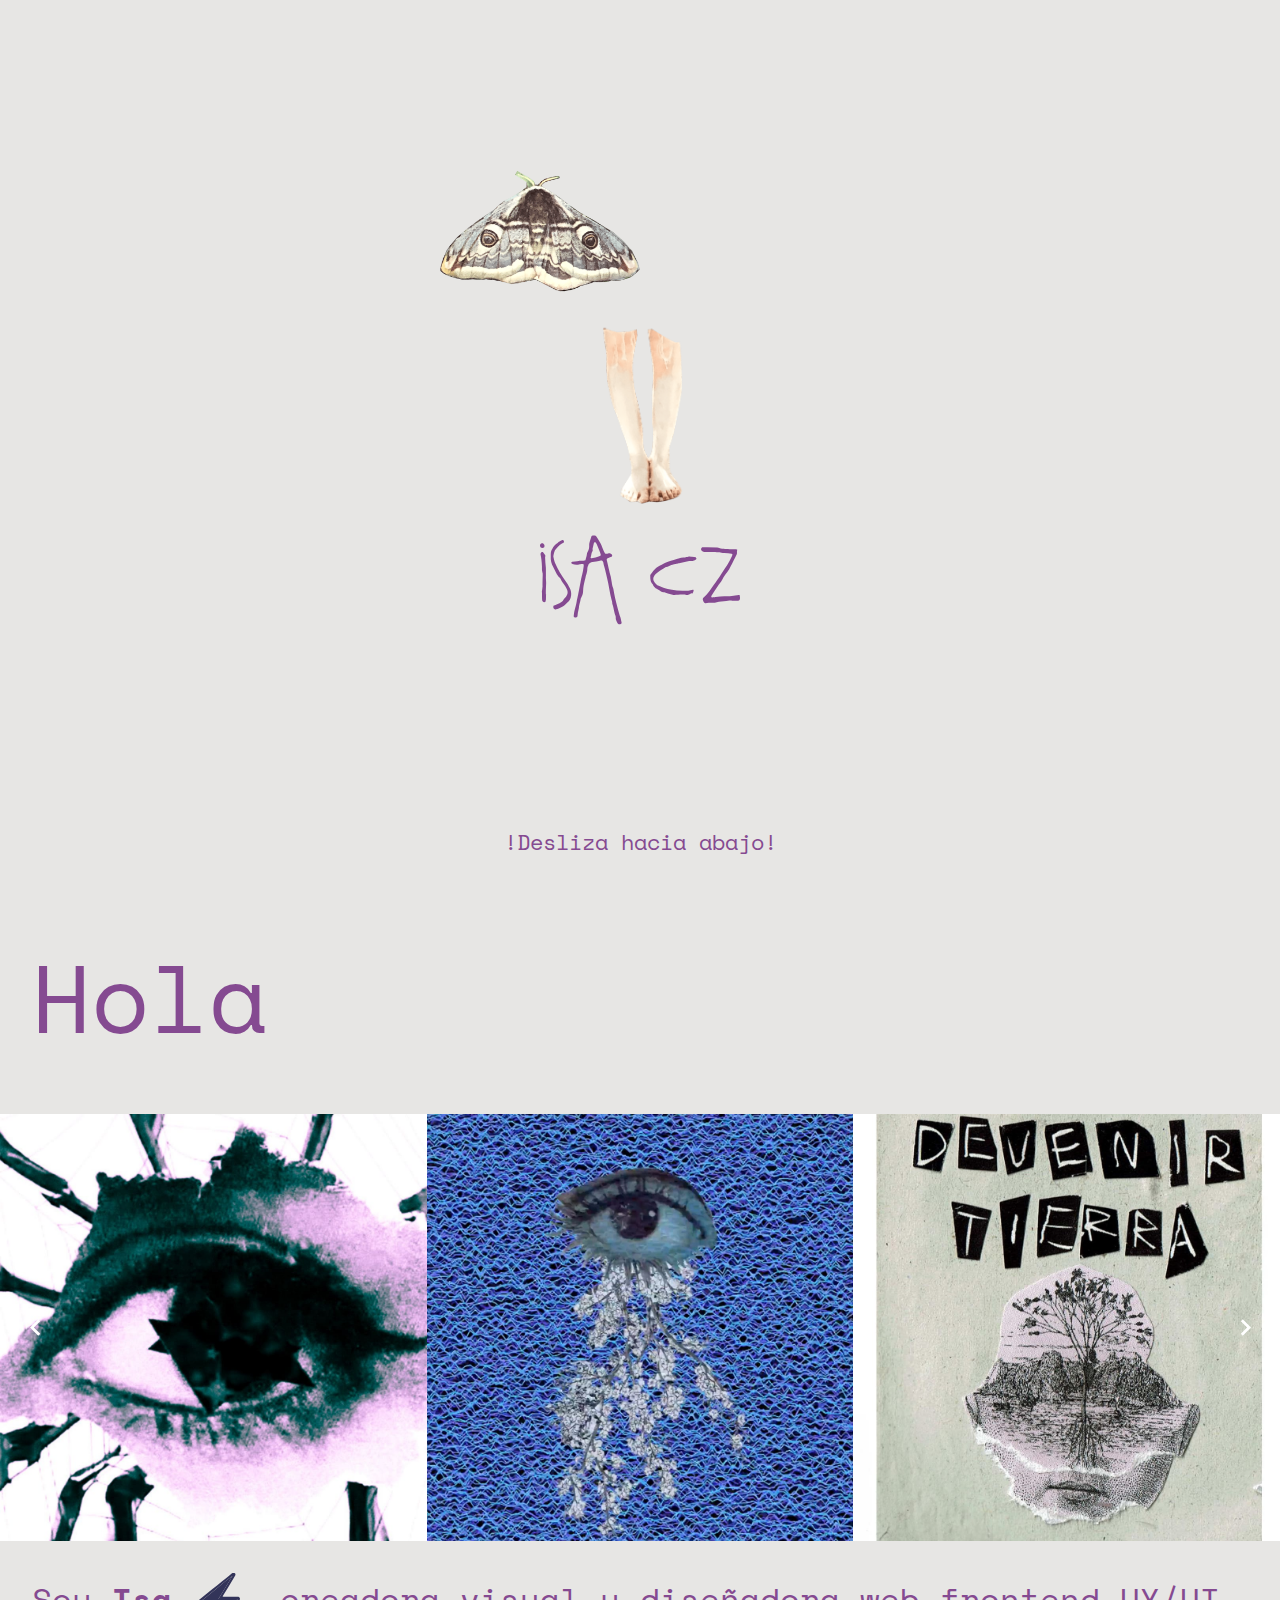
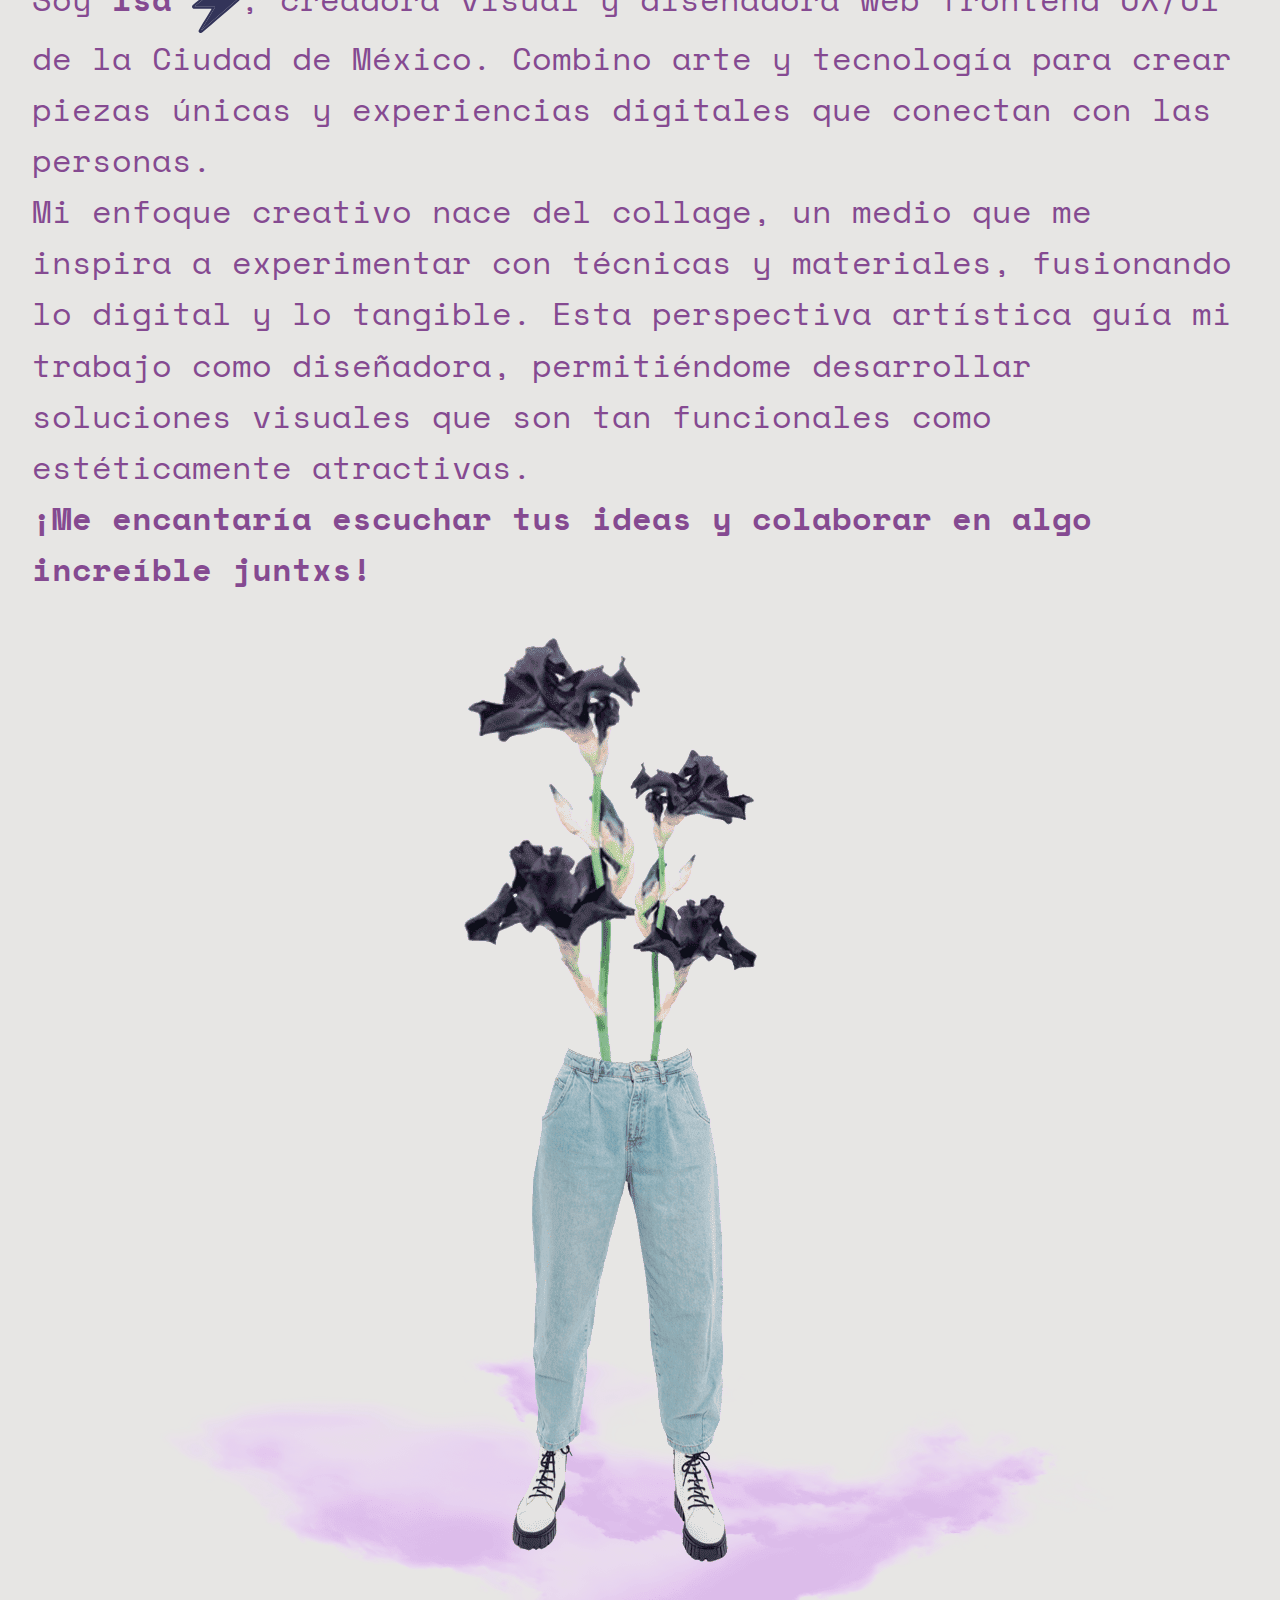
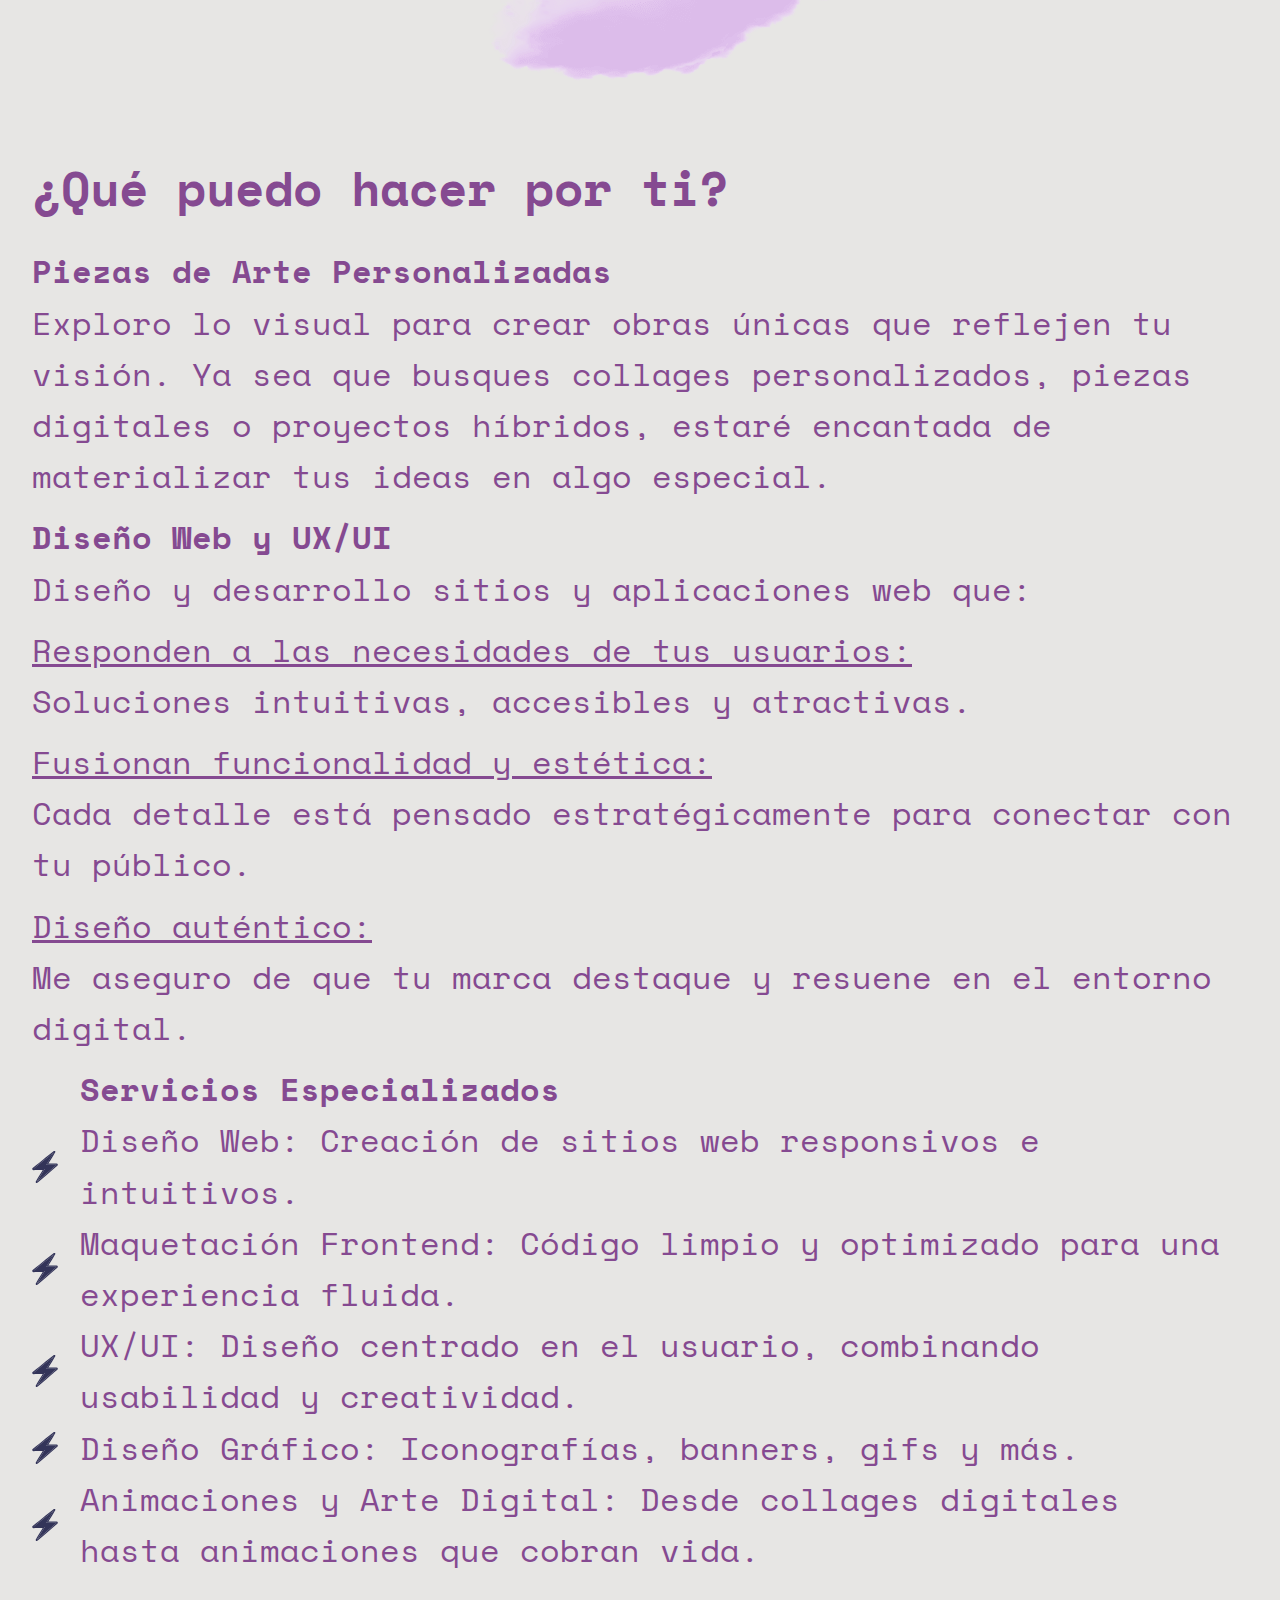
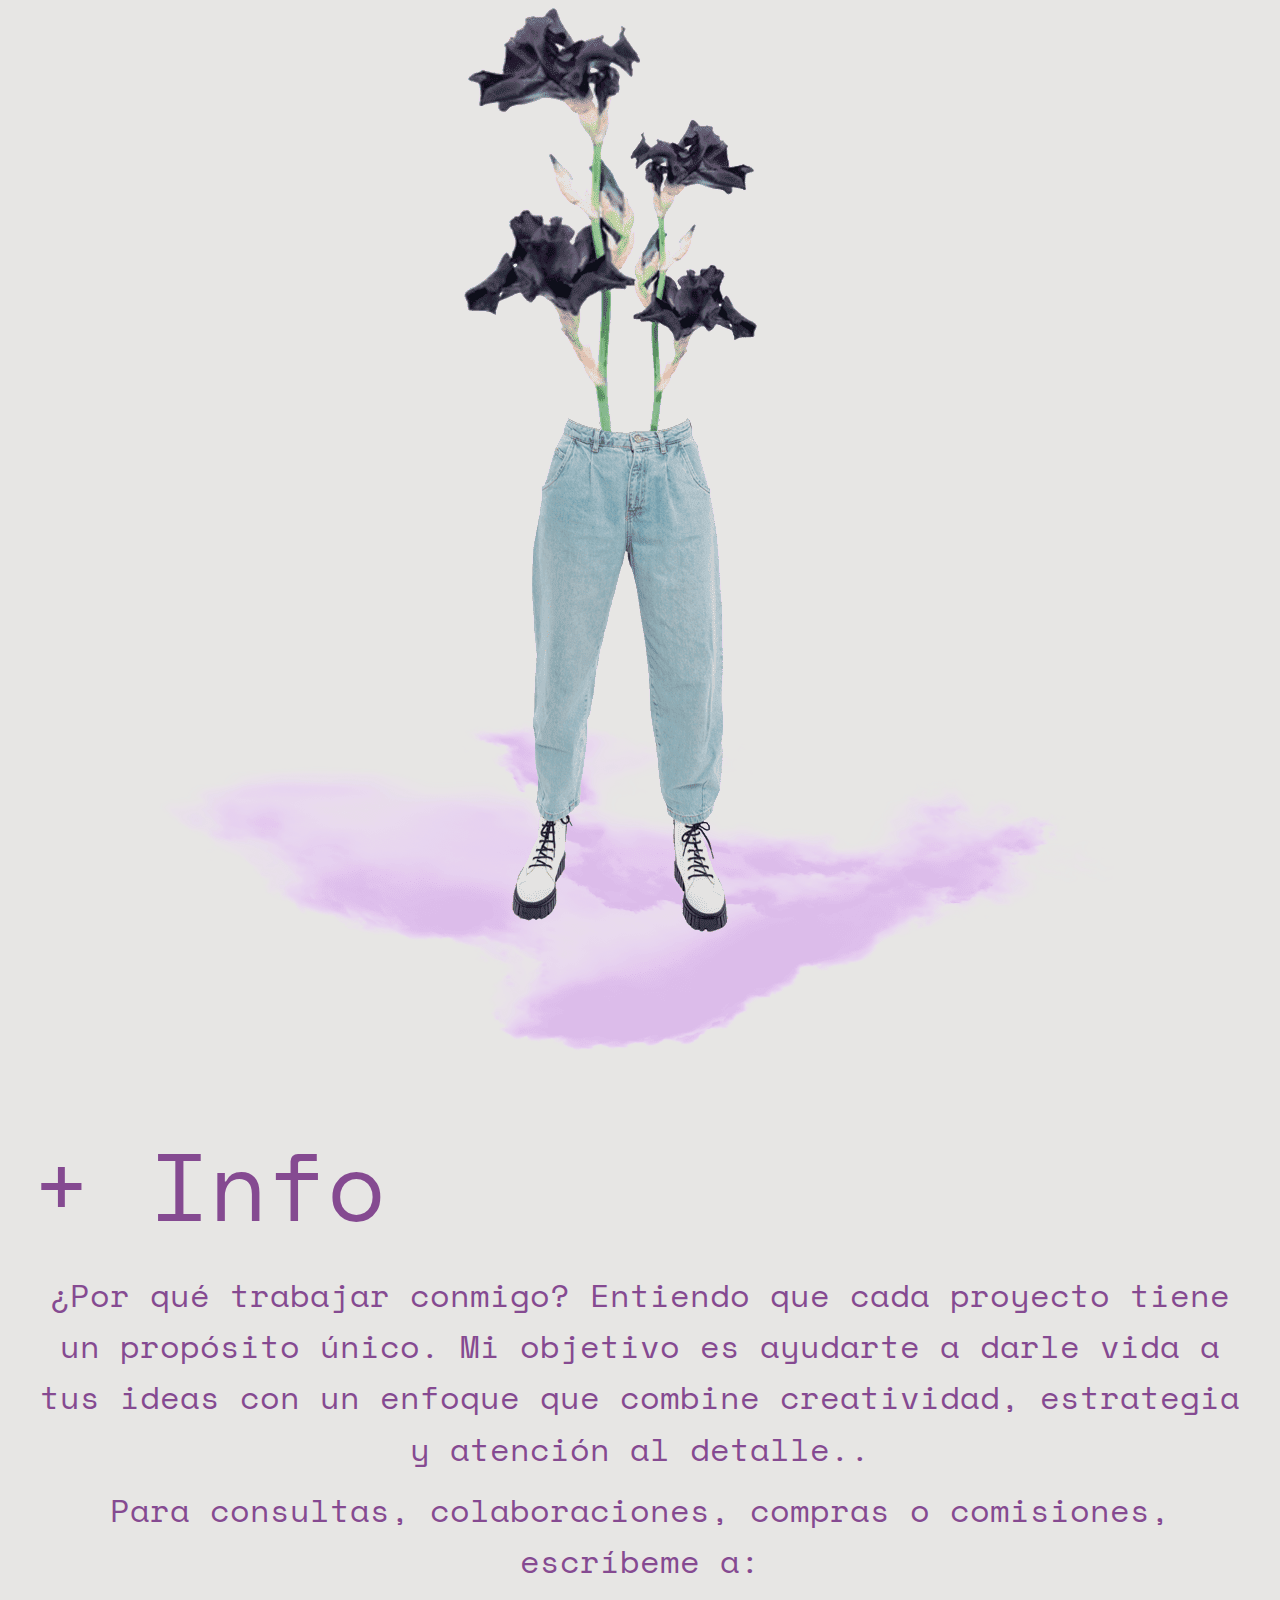
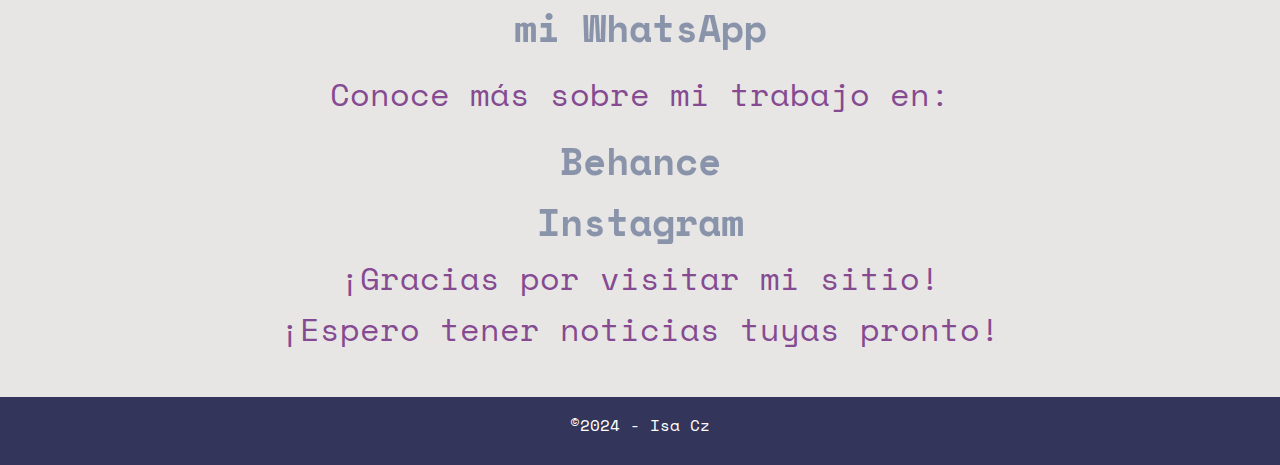
<file: index.html>
<!DOCTYPE html>

<html lang="es">
<head>
    <meta charset="UTF-8">
    <meta name="viewport" content="width=device-width, initial-scale=1.0">
    <meta http-equiv="X-UA-Compatible" content="IE=edge">
    <title>Isa Cz</title>
    <link rel="stylesheet" href="styles/styles.css">
    <link rel="preconnect" href="https://fonts.googleapis.com">
	<link rel="preconnect" href="https://fonts.gstatic.com" crossorigin>
	<link href="https://fonts.googleapis.com/css2?family=Manrope:wght@200;500;800&display=swap" rel="stylesheet"> 
    <link rel="preconnect" href="https://fonts.googleapis.com">
    <link rel="preconnect" href="https://fonts.gstatic.com" crossorigin>
    <link href="https://fonts.googleapis.com/css2?family=Space+Mono:ital,wght@0,400;0,700;1,400;1,700&display=swap" rel="stylesheet">
    <meta property="og:title" content="Isa Cz">
    <meta property="og:description" content="portfolio">
    <meta property="og:image" content="https://isacz.netlify.app/imgs/firmaIMG.png">
    <meta property="og:url" content="https://isacz.netlify.app/">
    <meta property="og:type" content="website">
</head>
<body>

<header>
    <nav>
        <div class="item">
            <div class="firma">
                <img src="imgs/mariposa.png" alt="mariposa" class="mariposa firma-item">
                <img src="imgs/piernas.png" alt="piernas" class="piernas firma-item">
                <!-- Nueva imagen estática para pantallas pequeñas -->
                <img src="imgs/firmaIMG.png" alt="logo simple" class="static-logo">
            </div>
            <div class="firma_txt">
                <img src="imgs/Isa_cz.svg" alt="Isa Cz" width="200" height="100" class="isasvg-hover">
            </div>    
        </div>
    
        <!-- Menú oculto -->
        <div id="menu-overlay" class="menu-overlay hidden">
            <div class="menu-content">

                <div id="close-menu" class="close-menu">
                    <svg xmlns="http://www.w3.org/2000/svg" version="1.1" viewBox="0 0 24 24">
                        <polygon class="cls-1" points="13.1 12.9 13.1 12.9 17.6 8.3 16.2 6.9 11.7 11.5 7.1 6.9 5.7 8.3 10.2 12.9 10.2 12.9 10.2 12.9 5.7 17.5 7.1 18.9 11.7 14.3 16.2 18.9 17.6 17.5 13.1 12.9 13.1 12.9"/>
                    </svg>
                </div> 

                <div id="menu-container"></div>
            </div>
        </div>
    </nav>
    <!-- Imagen estática para pantallas pequeñas -->
    

    <div class="scroll-indicator">
        <span class="scroll">!Desliza hacia abajo!</span>
    </div>

</header>

    <!-- <div class="container">
    </div>   -->

    <!-- Secciones principales de tu página -->
    <main>
        <div class="container">
            <h1>Hola</h1>
        </div>


        <section class="contenedor" id="slider">

            <div class="control_slider controlL" id="controlL">
                <svg xmlns="http://www.w3.org/2000/svg" viewBox="0 0 24 24" width="24" height="24" fill="#fff">
                    <path d="M15.41 16.58L10.83 12l4.58-4.59L14 6l-6 6 6 6z"/>
                </svg>
            </div>
            <div class="control_slider controlR" id="controlR">
                <svg xmlns="http://www.w3.org/2000/svg" viewBox="0 0 24 24" width="24" height="24" fill="#fff">
                    <path d="M8.59 16.58L13.17 12 8.59 7.41 10 6l6 6-6 6z"/>
                </svg>
            </div>

            <div class="cont_slider" id="cont_slider">
                <a href="exploracion-suenos-recurrentes.html" class="swiper_slider" id="slider1">
                    <img class="img_slide"  src="imgs/1_suenos_recurrentes.jpg" alt="">
                    <h3 class="titulo_slide"></h3>
                </a>
                <a href="exploracion-visual-distorsiones.html" class="swiper_slider" id="slider2">
                    <img class="img_slide" src="imgs/2_distorciones.jpg" alt="">
                    <h3 class="titulo_slide"></h3>
                </a>
                <a href="bitacora-creativa.html" class="swiper_slider" id="slider3">
                    <img class="img_slide"  src="imgs/3_devenir_tierra.jpg" alt="">
                    <h3 class="titulo_slide"></h3>
                </a>
                <a href="lineas-generativas.html" class="swiper_slider" id="slider5">
                    <img class="img_slide" src="imgs/4_p5.png" alt="">
                    <h3 class="titulo_slide"></h3>
                </a>
                <a href="collage.html" class="swiper_slider" id="slider4">
                    <img class="img_slide"  src="imgs/5_metamorfosisYfragmentacion.jpg" alt="">
                    <h3 class="titulo_slide"></h3>
                </a>
	
            </div> 
        </section>

        <div class="container">

            <section class="contenedor-cajas">

                <div class="caja text">
                
                    <p>Soy<span class="bold"> Isa <img src="imgs/thunder.svg" alt="Rayo" class="icono-rayo"/></span>, creadora visual y diseñadora web frontend UX/UI  de la Ciudad de 
                    México. Combino arte y tecnología para crear piezas únicas y experiencias digitales que conectan con las personas.<br>
                    Mi enfoque creativo nace del collage, un medio que me inspira a experimentar con técnicas y materiales, fusionando lo digital y 
                    lo tangible. Esta perspectiva artística guía mi trabajo como diseñadora, permitiéndome desarrollar soluciones visuales que son tan 
                    funcionales como estéticamente atractivas.<br>
                    <b><span class="bold">¡Me encantaría escuchar tus ideas y colaborar en algo increíble juntxs!</span></b>
                    </p>
                </div>
                <div class="caja imagen">
                    <img src="imgs/represenatcion.png" alt="" class="nube">
                </div>

            </section>

            
        </div>


        <!-- <section class="video-contenedor">
            <div class="video-background">
                <iframe></iframe>
            </div>
            
            <div class="contenido">
            </div>
        </section> -->
        <div class="container">

            <section class="contenedor-cajas">

                <div class="caja text">
                    <h2 class="titulo"><span class="bold">¿Qué puedo hacer por ti?</span></h2>
                    <p><span class="bold">Piezas de Arte Personalizadas</span><br> 
                        Exploro lo visual para crear obras únicas que reflejen tu visión. 
                        Ya sea que busques collages personalizados, piezas digitales o proyectos híbridos,
                        estaré encantada de materializar tus ideas en algo especial.
                        </p>
                    <p><span class="bold">Diseño Web y UX/UI</span><br> Diseño y desarrollo sitios y aplicaciones web que:</p>   
                    <p><u>Responden a las necesidades de tus usuarios:</u><br> Soluciones intuitivas, accesibles y atractivas.</p>
                    <p><u>Fusionan funcionalidad y estética:</u><br> Cada detalle está pensado estratégicamente para conectar con tu público.</p>
                    <p><u>Diseño auténtico:</u><br> Me aseguro de que tu marca destaque y resuene en el entorno digital.</p>
                    <ul class="servicios">
                        <li><span class="bold">Servicios Especializados</span></li>
                        <li>Diseño Web: Creación de sitios web responsivos e intuitivos.</li>
                        <li>Maquetación Frontend: Código limpio y optimizado para una experiencia fluida.</li>
                        <li>UX/UI: Diseño centrado en el usuario, combinando usabilidad y creatividad.</li>
                        <li>Diseño Gráfico: Iconografías, banners, gifs y más.</li>                  
                        <li>Animaciones y Arte Digital: Desde collages digitales hasta animaciones que cobran vida.</li>
                    </ul>     
                </div>

                <div class="caja imagen">
                    <img src="imgs/represenatcion.png" alt="" class="nube">
                </div>

            </section>
        </div>

        <div class="container">

            <h1>+ Info</h1>

            <div class="contacto">
                <p class="">¿Por qué trabajar conmigo? Entiendo que cada proyecto tiene un propósito único. 
                    Mi objetivo es ayudarte a darle vida a tus ideas con un enfoque que combine creatividad, estrategia y atención al detalle..</p>
                
                
                    <p>
                    Para consultas, colaboraciones, compras
                    o comisiones, escríbeme a:<br>
                    <ul class="contacto"></ul>
                        <li><a href="https://wa.me/525529712401?text=Hola,%20me%20gustaría%20saber%20más%20información" class="enlace" target="_blank">mi WhatsApp</a></li>

                    </ul></p><p> Conoce más sobre mi trabajo en: </p>
                    <ul class="contacto">
                        <li><a href="https://www.behance.net/isabelaragon" target="_blank" class="enlace">Behance</a></li>
                        <li><a href="https://www.instagram.com/entranavajas/" target="_blank" class="enlace">Instagram</a></li>
                    </ul>
                    <p>¡Gracias por visitar mi sitio! <br> ¡Espero tener noticias tuyas pronto!</p>
    
            </div>
        </div>



    </main>

    <!-- Pie de página -->
    <footer>
        <p class="footer">&copy;2024 - Isa Cz</p>
    </footer>
    

    <!-- Agrega scripts aquí  -->
    <script src="https://code.jquery.com/jquery-3.6.0.min.js" integrity="sha256-/xUj+3OJU5yExlq6GSYGSHk7tPXikynS7ogEvDej/m4=" crossorigin="anonymous"></script>
	<script src="https://cdnjs.cloudflare.com/ajax/libs/popper.js/1.14.0/umd/popper.min.js" integrity="sha384-cs/chFZiN24E4KMATLdqdvsezGxaGsi4hLGOzlXwp5UZB1LY//20VyM2taTB4QvJ" crossorigin="anonymous"></script>
	<script src="https://stackpath.bootstrapcdn.com/bootstrap/4.1.0/js/bootstrap.min.js" integrity="sha384-uefMccjFJAIv6A+rW+L4AHf99KvxDjWSu1z9VI8SKNVmz4sk7buKt/6v9KI65qnm" crossorigin="anonymous"></script>

    <script src="https://code.jquery.com/jquery-3.6.0.min.js" integrity="sha256-/xUj+3OJU5yExlq6GSYGSHk7tPXikynS7ogEvDej/m4=" crossorigin="anonymous"></script>
	<script src="https://cdnjs.cloudflare.com/ajax/libs/popper.js/1.14.0/umd/popper.min.js" integrity="sha384-cs/chFZiN24E4KMATLdqdvsezGxaGsi4hLGOzlXwp5UZB1LY//20VyM2taTB4QvJ" crossorigin="anonymous"></script>
	<script type="text/javascript" src="js/js.js"></script>



</body>
</html>
</file>
<file: styles/styles.css>
/* .space-mono-regular {
    font-family: "Space Mono", monospace;
    font-weight: 400;
    font-style: normal;
  }
  
  .space-mono-bold {
    font-family: "Space Mono", monospace;
    font-weight: 700;
    font-style: normal;
  }
  
  .space-mono-regular-italic {
    font-family: "Space Mono", monospace;
    font-weight: 400;
    font-style: italic;
  }
  
  .space-mono-bold-italic {
    font-family: "Space Mono", monospace;
    font-weight: 700;
    font-style: italic;
} */

/* Elimina el margen y padding predeterminado de los navegadores */
* {
    margin: 0;
    padding: 0;
    box-sizing: border-box;
}

body {
    font-family: "Space Mono", monospace;
    line-height: 1.6;
    color: #854a91;
    background-color: #e7e6e4;
}

h1,
h2 {
    margin-bottom: 20px;
}

h1 {
    font-size: 6rem;
    font-weight: 300;
    line-height: 50px;
    text-align: left;
    line-height: 130px;
}

p {
    margin-bottom: 10px;
    font-size: 2rem;
    font-weight: 300;
}

li {
    list-style: none; 
}

span.bold {
    font-weight: 600;
}
/* @media (max-width: 600px){
    span.bold {
        font-weight: 300;
    }   
} */

div.container {
    max-width: 1800px;
    /* Ancho máximo del contenido */
    margin: 0 auto;
    padding: 2rem 2rem;
}

/* -------------------------------------------------------- */
/* ******************  header  ********************* */
/* -------------------------------------------------------- */

header {
    max-width: 1800px;
    margin: 0 auto; 
    padding: 0;

    display: flex;
    justify-content: flex-start; 
    align-items: center; 
    height: 100vh; 
    position: relative; 
}

#slider {
    margin-top: 0; /* Asegúrate que el slider esté alineado */
}


/* Estilos para el indicador de scroll (flecha) */
.scroll-indicator {
    position: absolute;
    bottom: 20px; /* Coloca la flecha cerca de la parte inferior del header */
    left: 50%; /* Centra horizontalmente */
    transform: translateX(-50%); /* Ajusta el centro exacto */
    z-index: 2;
}

/* Estilo para la flecha */
.scroll-indicator .scroll {
    font-size: 1.4rem;
    animation: slideDown 1.5s infinite; /* Aplica una nueva animación de deslizamiento */
    cursor: pointer;
    display: inline-block;
    text-align: center; /* Centra la flecha o el texto */
    margin-bottom: 20px; /* Espacio para separación */
}

/* Nueva animación de deslizamiento hacia abajo */
@keyframes slideDown {
    0%, 100% {
        transform: translateY(0); /* Posición inicial */
    }
    50% {
        transform: translateY(20px); /* Mueve hacia abajo para indicar scroll */
    }
}

/* Para hacer que la flecha o el texto sea visible en pantallas más pequeñas */
@media (max-width: 768px) {
    .scroll-indicator .scroll {
        font-size: 1rem; /* Aumenta el tamaño para pantallas pequeñas */
    }
}


/* -------------------------------------------------------- */
/* ******************  menú ********************* */
/* -------------------------------------------------------- */

nav {
    width: 100%;
    height: auto;
    display: flex;
    flex-direction: column;
    justify-content: center;
    align-items: center;
    position: fixed;
    top: 0;
    left: 0;
    z-index: 1000;
    transition: all 0.5s ease; /* Suaviza las transiciones */
}


nav.scrolled {
    top: 10px; /* Se mantiene un poco debajo del borde superior */
    left: auto;
    right: 20px; /* Alineado a la derecha */
    width: 150px; /* Menú más pequeño */
    height: auto;
    display: flex;
    justify-content: flex-end; /* El contenido se alinea a la derecha */
    
}

nav.scrolled .firma {
    height:150px; /* Se reduce la firma */
}

nav.scrolled .firma-item {
    max-height: 50%; /* Tamaño más pequeño para las imágenes */
    object-fit: contain;
    
}

nav.scrolled .isasvg-hover {
    width: 100px; /* Tamaño más pequeño para el nombre artístico */
    height: auto;
}

div.item {
    position: relative;
    cursor: pointer;
    transform: translate(0%, 50%);
}

div.firma {
    width: auto;
    height: 20rem;
}

img.firma-item {
    max-width: 100%;
    /* Asegura que la imagen no exceda el ancho del contenedor */
    max-height: 100%;
    /* Asegura que la imagen no exceda la altura del contenedor */
    object-fit: contain;
    transition: transform 0.3s ease;
    position: absolute;
    left: 0;
    transform: translate(-50%, -50%);  
}

div.firma img:nth-child(1) {
    left: 0%;
    top: 5%;
    transform: translate(-50%, -50%);
    z-index: 2;
}

div.firma img:nth-child(2) {
    left: 50%;
    top: 49%;
    transform: translate(-50%, -50%);
    z-index: 1;
}

.mariposa {
    animation: aleteo .8s linear alternate infinite;
}


@keyframes aleteo {

    0%,
    100% {
        transform: rotate(0deg) scale(1);
        /* Mantén scale en 1 */
    }

    25% {
        transform: rotate(2deg) scale(1);
        /* Mantén scale en 1 */
    }

    50% {
        transform: rotate(0deg) scale(0.95);
        /* Escala un poco más pequeño */
    }

    75% {
        transform: rotate(2deg) scale(1);
        /* Mantén scale en 1 */
    }

    100% {
        transform: rotate(0deg) scale(1);
        /* Mantén scale en 1 */
    }
}
.firma_txt{
    width: 100%;
    display:flex;
}
.isasvg-hover {
    transition: transform 0.3s ease, opacity 0.3s ease;    
}

.isasvg-hover:hover {
    transform: scale(1.1);
    opacity: 0.8;
}
@media (max-width: 768px) {
    div.item {
        transform: translate(0%, 40%);
    }
}
@media (max-width: 375px) {
    div.item {
        transform: translate(0%, 20%);
    }
}

@media not all and (min-resolution: 0.001dpcm) { 
    @supports (-webkit-appearance:none) {
      /* Tus estilos específicos para Safari */
      div.item {
          transform: translate(0%, 45%); /* Ajuste solo para Safari */
      }
    }
  }
  
/* Ocultar la imagen pequeña por defecto */
.static-logo {
    display: none;
}

/* Mostrar la imagen pequeña solo en pantallas pequeñas (<= 768px) cuando se hace scroll */
@media (max-width: 768px) {


    .static-logo {
        display: none;  /* Oculta por defecto en pantallas pequeñas hasta que haya scroll */
    }

    /* Ocultar las imágenes de la mariposa y las piernas al hacer scroll en pantallas pequeñas */
    .scrolled .mariposa,
    .scrolled .piernas {
        display: none;
    }

    /* Ocultar el texto de 'Isa Cz' al hacer scroll en pantallas pequeñas */
    .scrolled .firma_txt {
        display: none;
    }

    /* Mostrar la imagen pequeña cuando se hace scroll en pantallas pequeñas */
    .scrolled .static-logo {
        display: block;
        position: fixed; /* Se mantiene fija al hacer scroll */
        left: -5px; /* Ajustar según el diseño */
        top: 10px;  /* Ajustar según el diseño */
        width: 80px; /* Ajustar tamaño según se necesite */
        height: auto;
    }
}

/* Ocultar el menú por defecto */

.menu-overlay {
    position: fixed;
    top: 0;
    left: 0;
    width: 100%;
    height: 100%;
    background: linear-gradient(#BE75BF, #D08FD9, #C599F2, #B488F2, #A47ED9);
    /* background: linear-gradient(#914a8b, #854a91); */
    /* background-color:#854a91; */
    display: flex;
    justify-content: center;
    align-items: center;
    visibility: hidden;
    opacity: 0;
    transition: visibility 0s, opacity 0.3s ease;
    z-index: 999;  
}

/* Mostrar el menú */
.menu-overlay.active {
    visibility: visible;
    opacity: 1;
}

.menu-content {
    text-align: center;
    color: #FFF;
}

.menu-content ul {
    list-style: none;
    padding: 0;
}

.menu-content ul li {
    margin: 20px 0;
}

.menu-content ul li a {
    color: #FFF;
    font-size: 2rem;
    text-decoration: none;
    transition: color 0.3s ease, font-size 0.3s ease;
}
.menu-content ul li a:hover {
    color: #854a91;  
    font-size: 2.2rem; 
}

/* Botón de cerrar el menú */
.close-menu {
    position: absolute;
    top: 20px;
    right: 30px;
    width: 40px; /* Ajusta el tamaño del SVG */
    height: 40px; /* Ajusta el tamaño del SVG */
    display: flex;
    justify-content: center;
    align-items: center;
    cursor: pointer;
    transition: transform 0.3s ease, fill 0.3s ease;
}
.close-menu svg {
    width: 100%; /* SVG se ajusta al contenedor */
    height: 100%;
    fill: #FFF;
    transition: transform 0.3s ease, fill 0.3s ease; 
}

.close-menu:hover svg {
    transform: scale(1.2);
    fill: #854a91; 
}





/* -------------------------------------------------------- */
/* ******************  Empieza Slider  ********************* */
/* -------------------------------------------------------- */

.contenedor {
    width: 100%;
    overflow: hidden;
    position: relative;

}
.control_slider {
    position: absolute;
    width: 40px;
    height: 40px;
    z-index: 20;
    top: 50%;
    transform: translateY(-50%);
    cursor: pointer;
    display: flex;
    justify-content: center;
    align-items: center;
    transition: transform 0.3s ease, fill 0.3s ease;
    background-color: transparent; /* Eliminamos el fondo circular */
}


.control_slider svg {
    width: 33px;
    height: 33px;
    fill: #fff;
    transition: transform 0.3s ease, fill 0.3s ease;
}

.control_slider:hover svg {
    /* background-color: rgba(0, 0, 0, .8); */
    transform: scale(1.2);
    fill: #854a91;
}

.controlL {
    left: 15px;
}

.controlR {
    right: 15px;
}


.cont_slider {
    width: 200%;
    height: auto;
    overflow: auto;

}

.swiper_slider {
    width: calc(100% / 8);
    float: left;
    display: block;
    position: relative;
    background-color: #8993aa;
    overflow: hidden;
    height: calc(100% / 8);
    /* Ajustar altura para que se mantenga cuadrada */
}

.desaparece {
    width: 0 !important;
}


.img_slide {
    transition-duration: .4s;
    display: block;
    width: 100%;
    height: 100%;
    /* Ajustar para que la imagen llene el contenedor cuadrado */
    overflow: hidden;
    object-fit: cover;
    object-position: center;
}

.swiper_slider:hover .img_slide {
    transform: scale(1.2);
    opacity: .4;
}

.titulo_slide {
    width: 100%;
    position: absolute;
    top: 50%;
    transform: translateY(-50%);
    text-align: center;
    color: #854a91;
    visibility: hidden;
    font-size: 4rem;
    font-weight: 300;
}

.swiper_slider:hover .titulo_slide {
    visibility: visible;
}


/* -------------------------------------------------------- */
/* ******************  presentación  ********************* */
/* -------------------------------------------------------- */

.icono-rayo {
    width: 3rem; /* Ajusta el tamaño del ícono */
    height: auto;
    vertical-align: middle; /* Alinea el ícono con el texto */
}

@media (max-width: 600px) { 
    .icono-rayo {
        width: 2rem; 
    }
}


/* div.text {
    max-width: 50%;

} */

.contenedor-cajas {
    width: 100%;
    height: auto;
    /* display: flex;
    flex-direction: row;
    justify-content: center;
    align-items: center; */
}

.caja.imagen {
    display: flex;
    justify-content: center;
    align-items: center;
    overflow: hidden;
}


.caja.imagen img {
    max-width: 100%;
    height: auto;
    
}
.img24{
    transition-duration: .4s;
    display: block;
    width: 100%;
    height: 100%;
    overflow: hidden;
    object-fit: cover;
    object-position: center;
}

.caja.imagen:hover .img24{
    transform: scale(1.2);
    opacity: .4;
}
/* Media Query para pantallas pequeñas */
@media (max-width: 768px) {
    .contenedor-cajas {
        flex-direction: column; /* Las cajas estarán una arriba de la otra en pantallas más pequeñas */
    }
    
    .caja {
        margin-bottom: 20px; /* Añadir espacio entre las cajas cuando se apilan */
    }

    .caja.imagen {
        justify-content: center;
        align-items: center;
    }

    div.container {
        padding: 2rem 2rem;
    }

    div.text {
        max-width: 100%;
    
    }
    p {
        margin-bottom: 8px;
        font-size: 1.5rem;
        font-weight: 200;
    }
}
/* -------------------------------------------------------- */
/* ******************  Video  ********************* */
/* -------------------------------------------------------- */

/* Asegura que el contenedor cubra todo el ancho y alto del viewport */
.video-contenedor {
    position: relative;
    width: 100%;
    height: 60vh; /* 100% del alto del viewport */
    overflow: hidden;
    border: 1px solid red; 
}

/* El contenedor para el iframe de YouTube */
.video-background {
    position: absolute;
    top: 0;
    left: 0;
    width: 100%;
    height: 100%;
    overflow: hidden;
    z-index: -1; /* El video va por detrás del contenido */
}

/* Ajusta el iframe de YouTube para que ocupe todo el contenedor */
.video-background iframe {
    position: absolute;
    top: 0;
    left: 0;
    width: 100%;
    height: 100%;
    pointer-events: none; /* Para que no se pueda hacer clic en el video */
    object-fit: cover; /* Hace que el video ocupe el espacio sin deformarse */
}

/* Estilo del contenido sobre el video */
.contenido {
    position: absolute;
    top: 50%;
    left: 50%;
    transform: translate(-50%, -50%);
    color: #fff;
    text-align: center;
    z-index: 10; /* El contenido debe estar encima del video */
    padding: 1rem;
}

/* Mejora para pantallas pequeñas */
@media (max-width: 768px) {
    .video-contenedor {
        height: 70vh; /* Reduce la altura del contenedor en pantallas pequeñas */
    }

    .contenido {
        font-size: 1.2rem; /* Ajusta el tamaño de texto */
        padding: 0.5rem; /* Menos padding para pantallas pequeñas */
    }

    .video-background iframe {
        object-fit: contain; /* Evita que se recorte el video en pantallas pequeñas */
    }
}

/* Ajuste adicional para pantallas muy pequeñas (por ejemplo, móviles) */
@media (max-width: 480px) {
    .video-contenedor {
        height: 60vh; /* Aún más pequeña para móviles */
    }

    .contenido {
        font-size: 1rem; /* Texto más pequeño en móviles */
    }

    .video-background iframe {
        object-fit: contain; /* El video se adapta mejor a pantallas más pequeñas */
    }
}
/* -------------------------------------------------------- */
/* ******************  servicios  ********************* */
/* -------------------------------------------------------- */

ul.servicios {
    text-decoration: none;
    display: inline-block;
    margin-right: 2%;
    padding: 0;
}

ul.servicios li {
    list-style: none;
    font-size: 2rem;
    font-weight: 300;
    position: relative; /* Añadido para posicionar el icono correctamente */
    padding-left: 1.5em; /* Ajustar el espacio a la izquierda para el icono */
}
@media (max-width: 768px){
    ul.servicios li {
        font-size: 1rem;
    }
}

ul.servicios li::before {
    content: ""; /* Ya no usaremos "⚡", sino un SVG como fondo */
    display: inline-block;
    width: 1em;
    height: 1em; /* Tamaño del icono */
    position: absolute;
    left: 0;
    top: 50%;
    transform: translateY(-50%);
    background-image: url('../imgs/thunder.svg'); /* Aquí se coloca la ruta de tu icono SVG */
    background-size: contain; /* Asegura que el SVG se escale adecuadamente */
    background-repeat: no-repeat;
}

ul.servicios li:nth-child(1)::before {
    content: none; /* No mostrar el ícono en el primer elemento, si es necesario */
}

.nube {
    animation: mover 20s linear infinite;
}

@keyframes mover {
    0%, 100% {
    transform: translate(0, 0);
    }

    50% {
    transform: translate(50px, 0);
    }

    80% {
    transform: translate(-50px, 0);
    }

}
/* -------------------------------------------------------- */
/* ******************  contacto  ********************* */
/* -------------------------------------------------------- */

div.contacto {
    text-align: center;
    margin-bottom: 10px;
    font-size: 2rem;
    font-weight: 300;
}


footer {
    text-align: center;
    padding: 1rem;
    background-color: #33355a;
    color: #fff;
   
}
p.footer {
    font-size: 1rem;
}
.enlace {
    position: relative;
    display: inline-block;
    font-size: 1.2em;
    font-weight: 600;
    color: #8993aa;
    overflow: hidde;
    background: linear-gradient(to right, #d2b3d8, #ac72b7 50%, #8993aa 50%);
    background-clip: text;
    -webkit-background-clip: text;
    -webkit-text-fill-color: transparent;
    background-size: 200% 100%;
    background-position: 100%;
    transition: background-position 275ms ease;
    text-decoration: none; /* text decorations are clipped in WebKit browsers */   
}

.enlace:hover {
    background-position: 0 100%;
    
}
@media (max-width: 768px) {
    .enlace {
        font-size: .8em; 
    }
}



/* -------------------------------------------------------- */
/* ******************  Plantilla  ********************* */
/* -------------------------------------------------------- */


/* -------------------------------------------------------- */
/* ******************  Texto  ********************* */
/* -------------------------------------------------------- */
.header {
    height: 25rem;  
}
@media (max-width: 768px){
    .header {
        height: 25rem;  
    } 
}
h1.titulo {
    padding: 2rem 2rem;
    font-size: 6rem;
    font-weight: 300;
    line-height: 130px;
    text-align: left;
    margin: 0;
    z-index: 1; 
}
h2.titulo {
    font-size: 3rem; 
    font-weight: 500; 
}
@media (max-width: 768px){
    h1.titulo {
        font-size: 3rem;
    }
    h2.titulo {
        font-size: 2rem; 
    }
    p {
        margin-bottom: 10px;
        font-size: 1rem;
        font-weight: 300;
    }
}
@media (max-width: 450px){
    h1.titulo {
        font-size: 2rem;
    }
}

div.info {
    margin-top: 2rem;
}
.info p {
    text-align: left;
}

/* -------------------------------------------------------- */
/* ******************  botones atras/next    ********************* */
/* -------------------------------------------------------- */


.navigation-buttons {
    display: flex;
    justify-content: center;
    gap: 2rem; 
    margin: 2rem 0; /* Márgenes para dar espacio al footer */
}

.btn-nav {
    padding: 0.4rem 1rem;
    font-weight: bold;
    text-decoration: none;
    position: relative;
    display: inline-block;
    font-size: 1.2rem;
    color: #8993aa; 
    overflow: hidden;
    background: linear-gradient(to right, #d2b3d8, #ac72b7 50%, #8993aa 50%);
    background-clip: text;
    -webkit-background-clip: text;
    -webkit-text-fill-color: transparent;
    background-size: 200% 100%;
    background-position: 100%;
    transition: background-position 275ms ease;
}

.btn-nav:hover {
    background-position: 0 100%; 
    color: transparent; 
}

@media (max-width: 768px) {
    .btn-nav {
        font-size: 1rem;
    }
}




/* -------------------------------------------------------- */
/* ****************** imagenes o videos   ********************* */
/* -------------------------------------------------------- */

  
  /* Contenedores de videos/imágenes en pantallas grandes */
  .media-container {
    display: flex;
    justify-content: center;
    align-items: center;
    width: 100%;
    max-width: 100%;
    height: 600px;
    overflow: hidden;
    margin-bottom: 50px;
  }

  .media-container img, .media-container video {
    width: 100%;
    height: 100%;
    object-fit: cover;
  }

  .media-wrapper {
    display: flex;
    width: 100%;
    margin: 0 auto; /* Centra el contenido */
    height: auto; 
  }

  /* El contenedor de la imagen o video */
  .media-item {
    flex: 1 1 50%; /* Ocupa el 50% del ancho */
    overflow: hidden;
  }

  /* Estilo para imagen o video */
  .media-item img,.media-item video {
    width: 100%;
    height: 100%;
    object-fit: cover; /* Hace que la imagen o video cubra todo el contenedor */
    object-position: center; /* Centra el contenido */
  }

  /* Para pantallas grandes */
  .media-item.empty {
    flex: 1 1 50%; /* Mantiene el espacio vacío ocupando el 50% */
  }

  /* Responsivo para pantallas más pequeñas */
  @media (max-width: 768px) {
    .media-container {
      flex-direction: column;
      height: auto;
    }

    .media-container img, .media-container video {
      width: 100%;
      height: auto;
    }
    .media-wrapper {
        flex-direction: column; /* Las imágenes o videos se apilan verticalmente */
        height: auto; /* Ajusta la altura automáticamente */
      }
  
    .media-item {
    flex: 1 1 100%; /* Las imágenes o videos ocupan el 100% del ancho */
    margin-bottom: 20px; /* Agrega un margen inferior entre los elementos */
    }

    .media-item.empty {
    display: none; /* Elimina el espacio vacío en pantallas pequeñas */
    }
  }

.imgs_video {
    opacity: 0; /* Inicialmente, invisible */
    transform: translateY(20px); /* Mover ligeramente hacia abajo al inicio */
    transition: opacity 0.6s ease-out, transform 0.6s ease-out; /* Transición suave */
}

.imgs_video.visible {
    opacity: 1; /* Cuando la clase 'visible' se aplica, se vuelve visible */
    transform: translateY(0); /* Vuelve a su posición original */
}




/* -------------------------------------------------------- */
/* ****************** P5   ********************* */
/* -------------------------------------------------------- */

.nuevoContenedor {
    display: flex;
    justify-content: center;
    align-items: center;
    height: 100vh;
    overflow: hidden;
}

.containerP5 {
    width: 600px;
    height: 800px;
    position: relative;
    overflow: hidden; /* Oculta el exceso del video */
}

video.filamentos {
    width: 100%;
    height: 100%;
    object-fit: cover;
    position: absolute;
    top: 50%;
    left: 50%;
    transform: translate(-50%, -50%);
    z-index: 1;
}

canvas {
    position: absolute;
    top: 0;
    left: 0;
    width: 100%; /* Asegúrate de que el canvas cubra todo el video */
    height: 100%; /* Asegúrate de que el canvas cubra todo el video */
    pointer-events: none; /* Para que el canvas no bloquee el video */
    z-index: 2; /* El canvas se colocará por encima del video */
}
</file>
